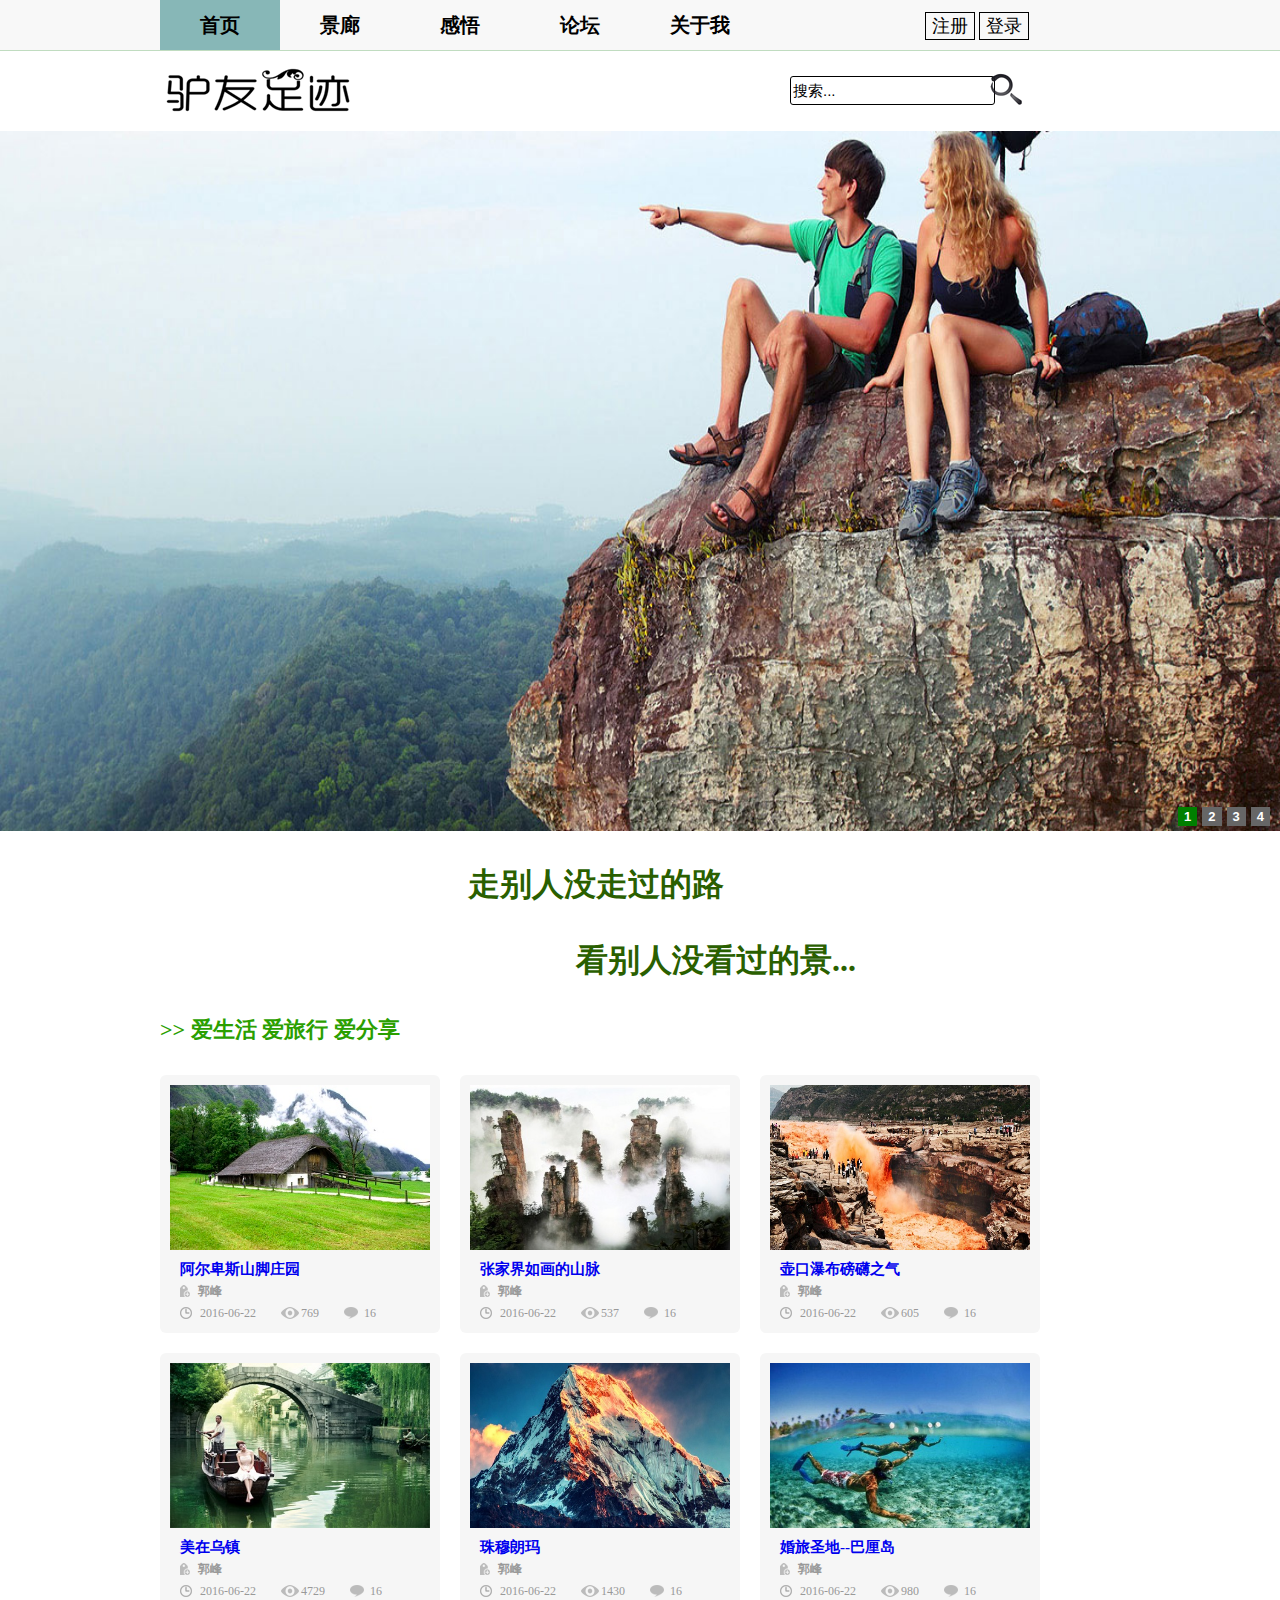
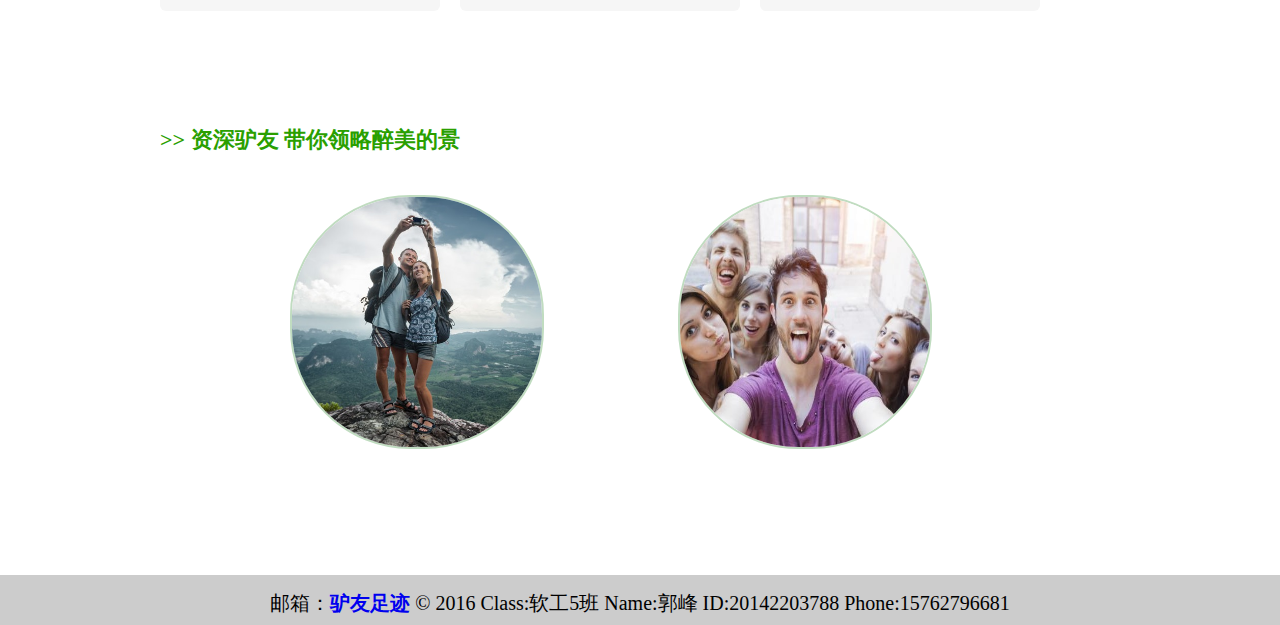
<file: 源码/index.html>
<!DOCTYPE html PUBLIC "-//W3C//DTD XHTML 1.0 Transitional//EN" "http://www.w3.org/TR/xhtml1/DTD/xhtml1-transitional.dtd">
<html xmlns="http://www.w3.org/1999/xhtml">
<head>
<meta http-equiv="Content-Type" content="text/html; charset=utf-8" />
<title>驴友足迹</title>
<link href="css/share.css" rel="stylesheet" type="text/css" />
<link href="css/indexsmallimg.css" rel="stylesheet" type="text/css" />
<script src="javascript/jquery-1.12.4.min.js" type="text/javascript"></script>
<script src="javascript/indexBigImg.js" type="text/javascript"></script>
<script type="text/javascript" src="javascript/jquery.movebg.js"></script>

<script type="text/javascript">
	/*-----------------图片悬浮提示----------------------------*/
	$(document).ready(function(){
		$('.listimg').hover(function(){
			$(".summary",this).stop().animate({top:'110px'},{queue:false,duration:180});
		},function(){
			$(".summary",this).stop().animate({top:'165px'},{queue:false,duration:180});
		});
	});
	
	/*-----------------导航栏移动快----------------------------*/
	$(function(){
		$(".nav").movebg({
			width:120/*滑块的大小*/,
			extra:40/*额外反弹的距离*/,
			speed:300/*滑块移动的速度*/,
			rebound_speed:400/*滑块反弹的速度*/
		});
	})
	
	/*-----------------读xml----------------------------*/
	var xmlDoc= new ActiveXObject("Microsoft.XMLDOM");  
	xmlDoc.async=true;
	xmlDoc.load("xml/information.xml");
	clients=xmlDoc.getElementsByTagName("客户");
	items=clients[0].childNodes;
	var a=items[4].nodeName+"\t";
	var b=clients[0].childNodes[4].childNodes[0].nodeValue;
	alert(a+b);
</script>

<style type="text/css">
	/*-------------bigimg-----------------------*/
	.d1{
		height:700px;
		overflow:hidden;
		position:relative;
		margin-right:auto;
		margin-left:auto;	
	}

	.bigimglist{
		display:none;	
	}
	.loading{
		text-align:center;
		font-size:20px;
		color:#009F00;
	}

	.b1,.b2{
		background-color:#666666;
		display:block;
		float:left;
		padding:2px 6px;
		margin-right:5px;
		color:#FFFFFF;
		cursor:pointer;
	}
	.b2{
		background-color:#007F00;
		
	}
	.d1{
		height:auto;
		overflow:hidden;
	}
	
	.button{
		position:absolute; 
		z-index:1000; 
		right:5px; 
		bottom:5px; 
		font-size:13px; 
		font-weight:bold;
		font-family:Arial, Helvetica, sans-serif;
	}
	
	/*-------------s-----------------------*/
	.s1{
		text-align:center;
		font-family:"楷体","楷体_GB2312";
		font-size:32px;
		color:#2A5F00;
		font-weight:bold;
	}
	.daohang{
		width:960px;
		margin-left:auto;
		margin-right:auto;
		font:"Times New Roman", Times, serif;
		font-weight:bold;
		font-size:22px;
		color:#2A9F00;
		margin-bottom:-30px;
	}
	
	/*-------------peopleul-----------------------*/
	.cimg{
		border:#C0DCC0 solid 2px;
		border-radius:120px;
		width:250px;
		height:250px;
	}
	.peopleli{
		padding-left:130px;
		display:inline;
	}
	.cimg:hover{
		border:#00BF00 4px outset;
	}

</style>
</head>

<body>
    <div class="list">
        <div class="listmenu"> 
         	<div class="nav">
                <ul>
                    <li class="nav-item cur"><a href="#">首页</a></li>
                    <li class="nav-item"><a href="Gallery.html">景廊</a></li>
                    <li class="nav-item"><a href="Testimonials.html">感悟</a></li>
                    <li class="nav-item"><a href="https://www.baidu.com/">论坛</a></li> 
                    <li class="nav-item"><a href="readme.html">关于我</a></li>
                </ul>
                <!--移动的滑动-->
                <div class="move-bg"></div>
                <!--移动的滑动 end-->
        	</div>
            
            <div class="listbtn">
  				<a href="reg.html"><input class="topbtn" type="button" value="注册" onclick="" /></a>
  				<input class="topbtn" type="button" value="登录" onclick="" />
            </div>
            
        </div>
    </div>
    
    
    <div class="title">
    	<img class="logoimg" src="images/logo.png"/>
        <input class="serchtxt" class="text" type="text" value="搜索..." />
        <img class="serchimg" src="images/e.png" />
    </div>
    
    
    <div class="bigimg">
  		 <div id="bg" >
    		<div class="loading">加载图片中，请稍后...<br /></div>
          	<ul class="bigimglist">
            <li><img src="images/b1.jpg" width="100%" height="700px"/></li>
            <li><img src="images/b2.jpg"  width="100%"height="700px"  /></li>
            <li><img src="images/b3.jpg" width="100%" height="700px"  /></li>
            <li><img src="images/b4.jpg"  width="100%"height="700px"  /></li>

           	</ul>
    	</div>
   	
    </div>
    
    
    <pre class="s1">走别人没走过的路           </pre>
    <pre class="s1">		   看别人没看过的景...</pre>
    
    
  
    <div class="daohang"> >> 爱生活 爱旅行 爱分享</div>
    
    <div class="smallimg">
        <ul class="smallul">
            <li class="listbox">
                <div class="listimg">
                    <a href="/"><img  src='images/1.jpg' c /></a>
                    <div class="summary">
                        <div class="summarytxt">
                            <p>拿破仑曾说：will never say ‘Impossible’</p>
                        </div>
                    </div>
                </div>
                
                <div class="listinfo">
                    <div class="listtitle"><a href="#">阿尔卑斯山脚庄园</a></div>
                    <div class="listtag">
                        <a href="#" rel="tag">郭峰</a>
                    </div>
                    <div class="listdate">2016-06-22</div>
                    <div class="listview">769</div>
                    <div class="listcomment">16</div>
                </div>    
            </li>
            
            <li class="listbox">
                <div class="listimg">
                    <a href="/"><img  src='images/2.jpg' c /></a>
                    <div class="summary">
                        <div class="summarytxt">
                            <p>魂牵梦绕这里的，不只有神仙。</p>
                        </div>
                    </div>
                </div>
                
                <div class="listinfo">
                    <div class="listtitle"><a href="#">张家界如画的山脉</a></div>
                    <div class="listtag">
                        <a href="#" rel="tag">郭峰</a>
                    </div>
                    <div class="listdate">2016-06-22</div>
                    <div class="listview">537</div>
                    <div class="listcomment">16</div>
                </div>    
            </li>
            
            <li class="listbox">
                <div class="listimg">
                    <a href="/"><img  src='images/3.jpg' c /></a>
                    <div class="summary">
                        <div class="summarytxt">
                            <p>震撼！母亲黄河的心脏</p>
                        </div>
                    </div>
                </div>
                
                <div class="listinfo">
                    <div class="listtitle"><a href="#">壶口瀑布磅礴之气</a></div>
                    <div class="listtag">
                        <a href="#" rel="tag">郭峰</a>
                    </div>
                    <div class="listdate">2016-06-22</div>
                    <div class="listview">605</div>
                    <div class="listcomment">16</div>
                </div>    
            </li>
  			
            <li class="listbox">
                <div class="listimg">
                    <a href="/"><img  src='images/4.jpg' c /></a>
                    <div class="summary">
                        <div class="summarytxt">
                            <p>晴乌镇不如雨乌镇，雨乌镇不如夜乌镇。</p>
                        </div>
                    </div>
                </div>
                
                <div class="listinfo">
                    <div class="listtitle"><a href="#">美在乌镇</a></div>
                    <div class="listtag">
                        <a href="#" rel="tag">郭峰</a>
                    </div>
                    <div class="listdate">2016-06-22</div>
                    <div class="listview">4729</div>
                    <div class="listcomment">16</div>
                </div>    
            </li>
            
            <li class="listbox">
                <div class="listimg">
                    <a href="/"><img  src='images/5.jpg' c /></a>
                    <div class="summary">
                        <div class="summarytxt">
                            <p>世界之巅 8844米</p>
                        </div>
                    </div>
                </div>
                
                <div class="listinfo">
                    <div class="listtitle"><a href="#">珠穆朗玛</a></div>
                    <div class="listtag">
                        <a href="#" rel="tag">郭峰</a>
                    </div>
                    <div class="listdate">2016-06-22</div>
                    <div class="listview">1430</div>
                    <div class="listcomment">16</div>
                </div>    
            </li>
            <li class="listbox">
                <div class="listimg">
                    <a href="/"><img  src='images/6.jpg' c /></a>
                    <div class="summary">
                        <div class="summarytxt">
                            <p>天海合一见证爱的永恒</p>
                        </div>
                    </div>
                </div>
                
                <div class="listinfo">
                    <div class="listtitle"><a href="#">婚旅圣地--巴厘岛</a></div>
                    <div class="listtag">
                        <a href="#" rel="tag">郭峰</a>
                    </div>
                    <div class="listdate">2016-06-22</div>
                    <div class="listview">980</div>
                    <div class="listcomment">16</div>
                </div>    
            </li>
        </ul>
    </div>
 
 
    <div class="daohang"> >> 资深驴友 带你领略醉美的景</div>
    <div class="aboutus">
   		<ul class="peopleul">
            <li class="peopleli"><a href="#"><img class="cimg" src="images/c1.jpg" ></a></li>
            <li class="peopleli"><a href="#"><img class="cimg" src="images/c2.jpg" ></a></li>
    	</ul>
    </div>
    
  
    
   <div class="bottom">
    	<div class="bottoms">邮箱：<a href="mailto:guofeng2017@163.com" >驴友足迹</a> © 2016 Class:软工5班 Name:郭峰 ID:20142203788 Phone:15762796681 </div>
    </div>
    
</body>
</html>
</file>
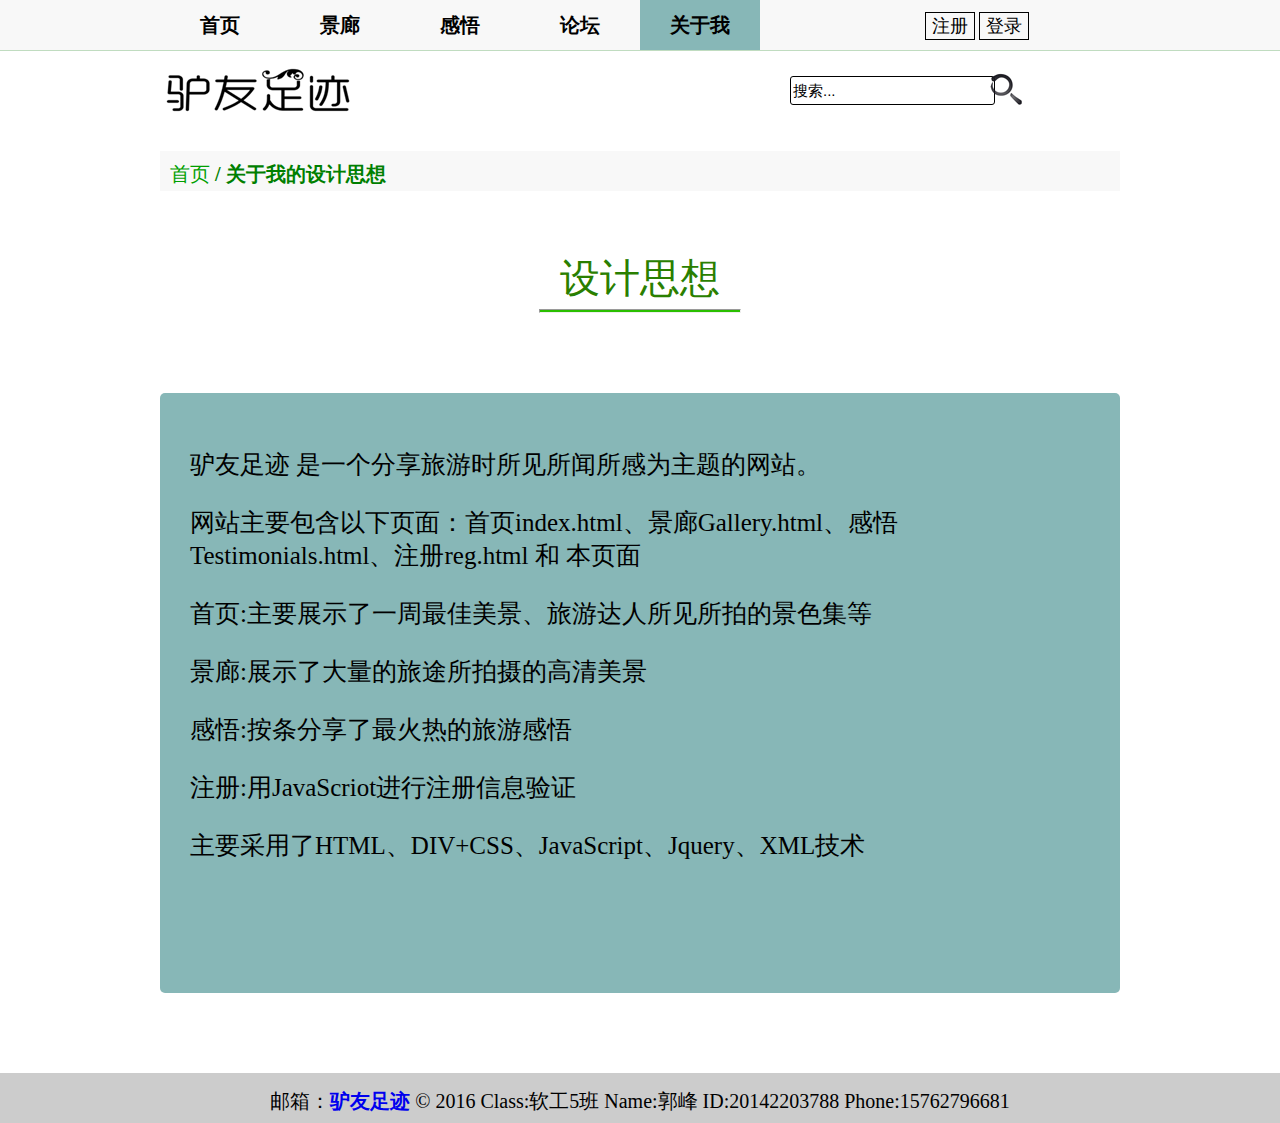
<file: 源码/readme.html>
<!DOCTYPE html PUBLIC "-//W3C//DTD XHTML 1.0 Transitional//EN" "http://www.w3.org/TR/xhtml1/DTD/xhtml1-transitional.dtd">
<html xmlns="http://www.w3.org/1999/xhtml">
<head>
<meta http-equiv="Content-Type" content="text/html; charset=utf-8" />
<title>关于我</title>
<link rel="stylesheet" type="text/css" href="css/share.css" />
<script type="text/javascript" src="javascript/jquery-1.12.4.min.js"></script>
<script type="text/javascript" src="javascript/jquery.movebg.js"></script>
<script type="text/javascript">
	$(function(){
		$(".nav").movebg({
			width:120/*滑块的大小*/,
			extra:40/*额外反弹的距离*/,
			speed:300/*滑块移动的速度*/,
			rebound_speed:400/*滑块反弹的速度*/
		});
	})

</script>

<style type="text/css">
	/*----------------readme---------------------*/
	.readme{
		height:600px;
		width:960px;
		margin-right:auto;
		margin-left:auto;
		margin-bottom:80px;
		margin-top:80px;
		background:url(images/tBG.jpg);
		border-radius:5px;

	}
	.readme div{
		padding:30px;
		font-size:25px;
		font:"Times New Roman", Times, serif;
	}

</style>
</head>

<body>
    <div class="list">
        <div class="listmenu"> 
         	<div class="nav">
                <ul>
                    <li class="nav-item"><a href="index.html">首页</a></li>
                    <li class="nav-item"><a href="Gallery.html">景廊</a></li>
                    <li class="nav-item"><a href="Testimonials.html">感悟</a></li>
                    <li class="nav-item"><a href="https://www.baidu.com/">论坛</a></li> 
                    <li class="nav-item  cur"><a href="#">关于我</a></li>
                </ul>
                <!--移动的滑动-->
                <div class="move-bg"></div>
                <!--移动的滑动 end-->
        	</div>
            
            <div class="listbtn">
  				<a href="reg.html"><input class="topbtn" type="button" value="注册" onclick="" /></a>
  				<input class="topbtn" type="button" value="登录" onclick="" />
            </div>
            
        </div>
    </div>
    
    
    <div class="title">
    	<img class="logoimg" src="images/logo.png"/>
        <input class="serchtxt" class="text" type="text" value="搜索..." />
        <img class="serchimg" src="images/e.png" />
    </div>
    
    
    <div class="back">
    	<div class="backs">
        	<a class="backa" href="index.html">首页</a> / 关于我的设计思想
        </div>
    </div>
    
    <div class="bar">设计思想</div>
 
    <hr class="barhr"/>
    
    
    
    
    <div class="readme">
    	<div>
            <p>驴友足迹 是一个分享旅游时所见所闻所感为主题的网站。</p>
            <p>网站主要包含以下页面：首页index.html、景廊Gallery.html、感悟Testimonials.html、注册reg.html 和 本页面 </p>
            <p>首页:主要展示了一周最佳美景、旅游达人所见所拍的景色集等</p>
            <p>景廊:展示了大量的旅途所拍摄的高清美景</p>
            <P>感悟:按条分享了最火热的旅游感悟</P>
            <P>注册:用JavaScriot进行注册信息验证</P>
            <p>主要采用了HTML、DIV+CSS、JavaScript、Jquery、XML技术</p>
        </div>
    </div>
    
  
    
  
    <div class="bottom">
    	<div class="bottoms">邮箱：<a href="mailto:guofeng2017@163.com" >驴友足迹</a> © 2016 Class:软工5班 Name:郭峰 ID:20142203788 Phone:15762796681 </div>
    </div>
    



</body>
</html>
</file>
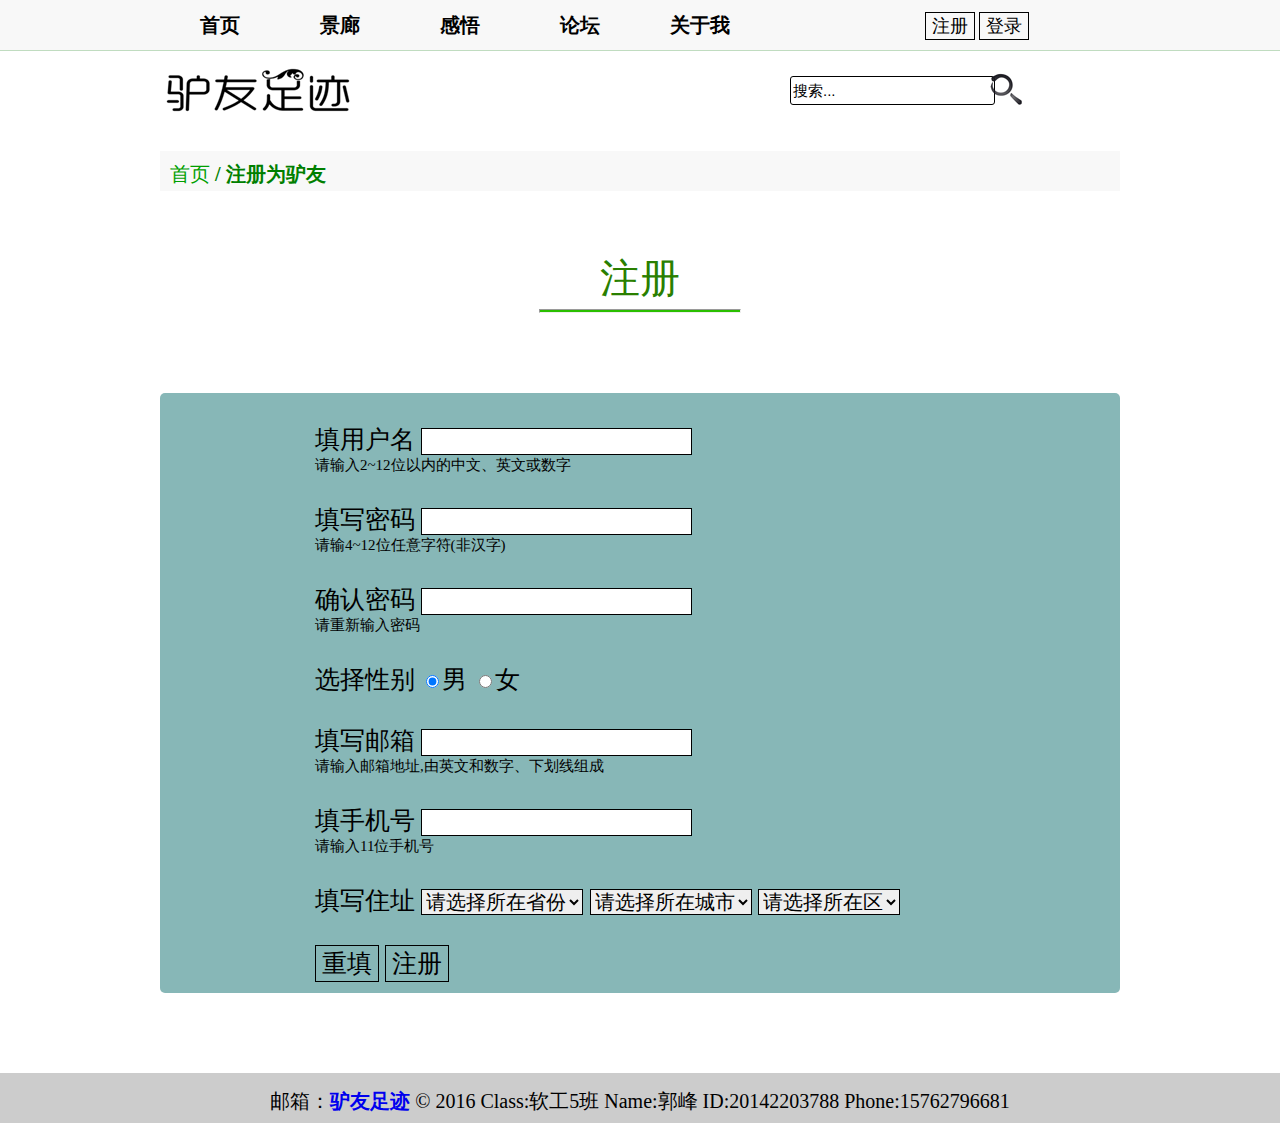
<file: 源码/reg.html>
<!DOCTYPE html PUBLIC "-//W3C//DTD XHTML 1.0 Transitional//EN" "http://www.w3.org/TR/xhtml1/DTD/xhtml1-transitional.dtd">
<html xmlns="http://www.w3.org/1999/xhtml">
<head>
<meta http-equiv="Content-Type" content="text/html; charset=utf-8" />
<title>注册驴友足迹账号</title>
<link rel="stylesheet" type="text/css" href="css/share.css" />
<script type="text/javascript" src="javascript/reg.js"></script>
<script type="text/javascript" src="javascript/jquery-1.12.4.min.js"></script>
<script type="text/javascript" src="javascript/jquery.movebg.js"></script>
<script type="text/javascript">
	$(function(){
		$(".nav").movebg({
			width:120/*滑块的大小*/,
			extra:40/*额外反弹的距离*/,
			speed:300/*滑块移动的速度*/,
			rebound_speed:400/*滑块反弹的速度*/
		});
	})

</script>
<style type="text/css">
	/*----------------reg---------------------*/
	.reg{
		height:600px;
		width:960px;
		margin-right:auto;
		margin-left:auto;
		margin-bottom:80px;
		margin-top:80px;
		background:url(images/tBG.jpg);
		border-radius:5px;

	}
	.reg2{
		width:650px;
		margin-right:auto;
		margin-left:auto;
		padding-top:30px;
		font-size:25px;
		font:"Times New Roman", Times, serif;
		
	}
	.tishi{
		font-size:15px;
		font:"Times New Roman", Times, serif;
	
	}
	input,select{
			font-size:20px;
			border:#000000 solid 1px;
	}
	.btn{
		background:none;
		font-size:25px;
	}
	.btn:hover{
		border:groove 1px #FF0000;
	}
	
</style>
</head>

<body>
    <div class="list">
        <div class="listmenu"> 
         	<div class="nav">
                <ul>
                    <li class="nav-item"><a href="index.html">首页</a></li>
                    <li class="nav-item"><a href="Gallery.html">景廊</a></li>
                    <li class="nav-item"><a href="Testimonials.html" >感悟</a></li>
                    <li class="nav-item"><a href="https://www.baidu.com/">论坛</a></li> 
                    <li class="nav-item"><a href="readme.html">关于我</a></li>
                </ul>
                <!--移动的滑动-->
                <div class="move-bg"></div>
                <!--移动的滑动 end-->
        	</div>
            
            <div class="listbtn">
  				<a href="reg.html"><input class="topbtn" type="button" value="注册" onclick="" /></a>
  				<input class="topbtn" type="button" value="登录" onclick="" />
            </div>
            
        </div>
    </div>
    
    
    <div class="title">
    	<img class="logoimg" src="images/logo.png"/>
        <input class="serchtxt" class="text" type="text" value="搜索..." />
        <img class="serchimg" src="images/e.png" />
    </div>
    
    
    <div class="back">
    	<div class="backs">
        	<a class="backa" href="index.html">首页</a> / 注册为驴友
        </div>
    </div>
    
    <div class="bar">注册</div>
    <hr class="barhr"/>
    
    
    
    
    <div class="reg">
 		<div class="reg2">
          <form class="from">
              填用户名 <input id="userName"   type="text" onchange="userNamef()" />
              <span id="GFuserName"></span>
              <div class="tishi">请输入2~12位以内的中文、英文或数字</div>
              <br />
              
              填写密码 <input id="pwd" type="password" onchange="pwdf()"/>
              <span id="GFpwd"></span>
              <div class="tishi">请输4~12位任意字符(非汉字)</div>
              <br />
              
              确认密码 <input id="cheakpwd" type="password" onchange="cheakpwdf()" />
              <span id="GFcheakpwd"></span>
              <div class="tishi">请重新输入密码</div>
              <br />
              
              选择性别 <input id="sex" name="sex"  value="男" type="radio" checked="checked"/>男
                      <input id="sex" name="sex"   value="女"  type="radio" />女
              <br /><br />
              
              填写邮箱 <input id="mail" type="email" onchange="mailf()"/>
              <span id="GFmail"></span>
              <div class="tishi">请输入邮箱地址,由英文和数字、下划线组成</div>
              <br />
              
              填手机号 <input id="tel" type="text" onchange="telf()"/>
              <span id="GFtel"></span>
              <div class="tishi">请输入11位手机号</div>
              <br />
              
              填写住址  
              <select id="sheng" onChange="getCity()">
                   <OPTION VALUE="0">请选择所在省份 </OPTION>
                   <OPTION VALUE="山东">山东省 </OPTION>
                   <OPTION VALUE="江苏">江苏省 </OPTION>
                   <OPTION VALUE="浙江">浙江省 </OPTION>
              </SELECT>
           
              <SELECT  id="shi" onChange="getqu()">
                  <OPTION VALUE="0">请选择所在城市 </OPTION>
              </SELECT>
              
              <select  id ="qu" >
                    <option value="0">请选择所在区</option>	 
              </select>
              <br /><br />
              
              
              <input class="btn" type="reset" value="重填" />
              <input class="btn" type="button"  value="注册" onclick="zhucef()" />
              <br /><br />
      
          </form>
          </div>
    </div>
    
  

    
    
  
     <div class="bottom">
    	<div class="bottoms">邮箱：<a href="mailto:guofeng2017@163.com" >驴友足迹</a> © 2016 Class:软工5班 Name:郭峰 ID:20142203788 Phone:15762796681 </div>
    </div>
    



</body>
</html>
</file>
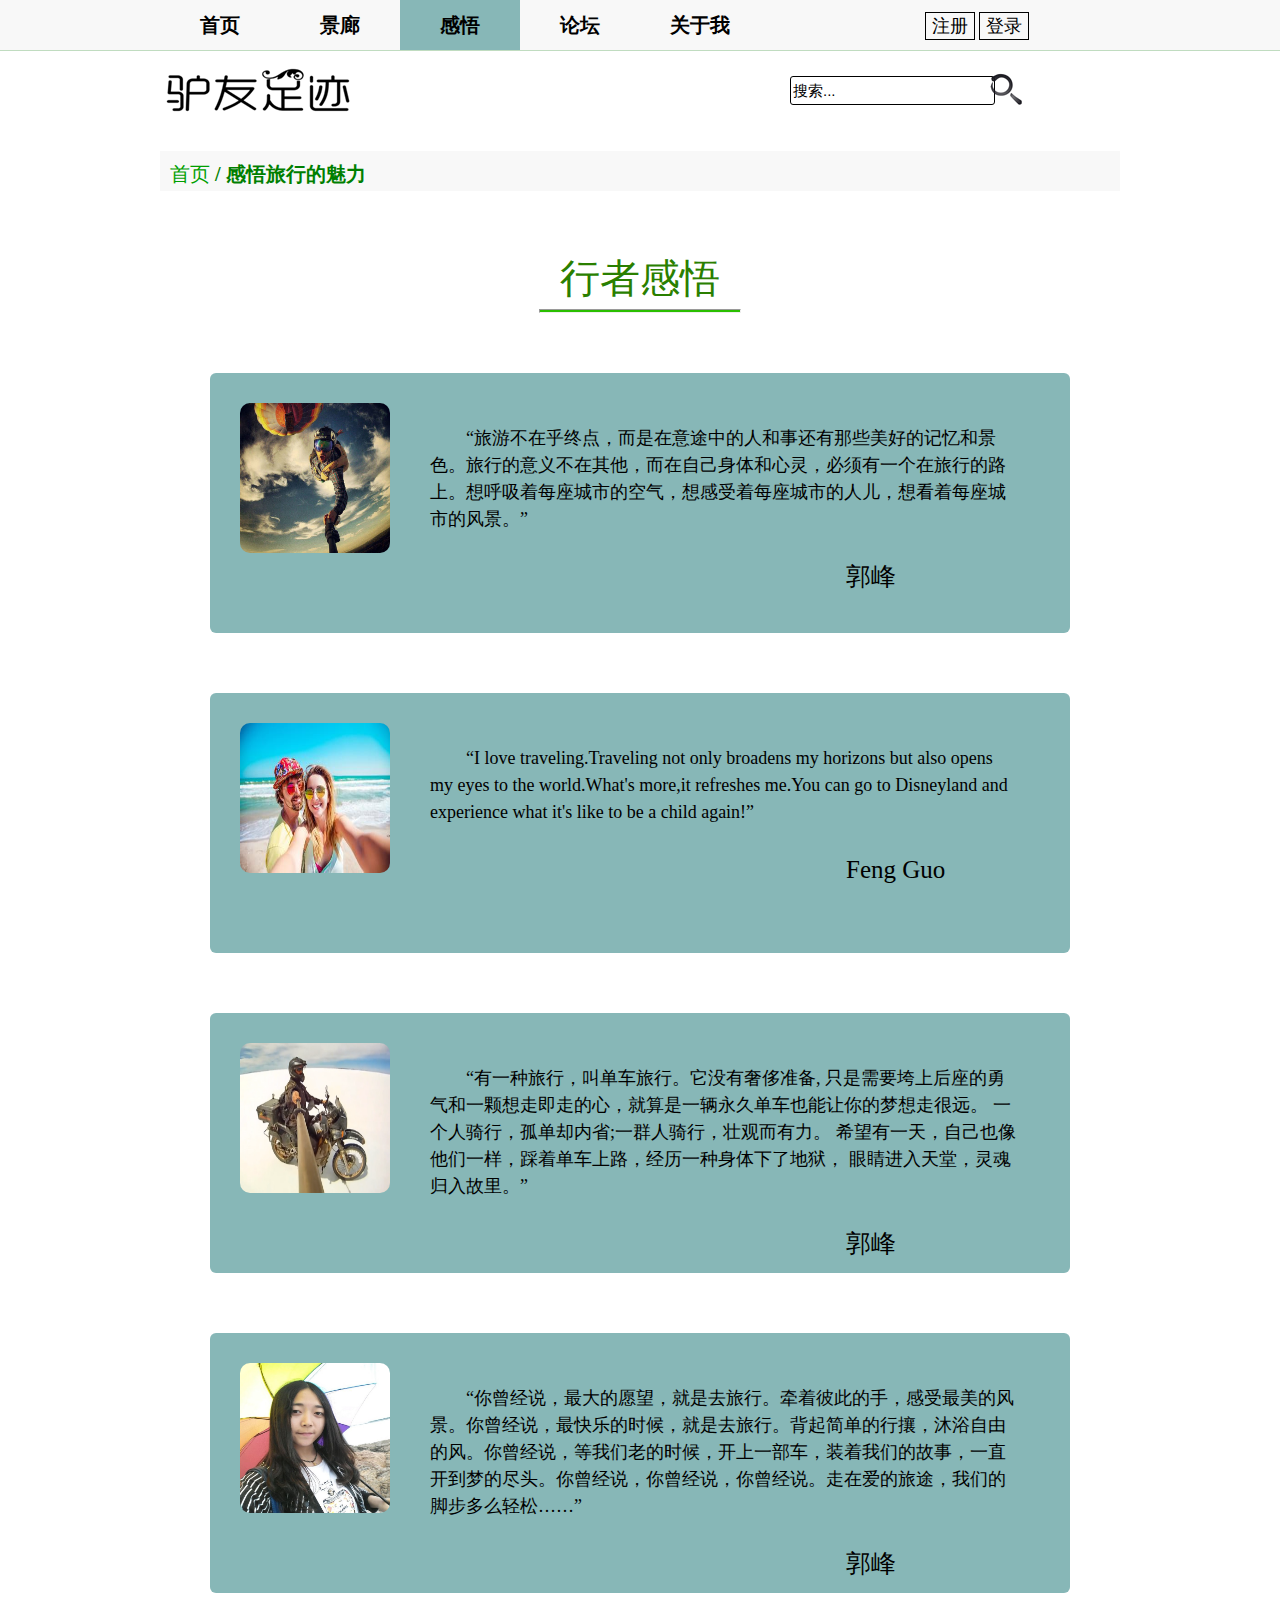
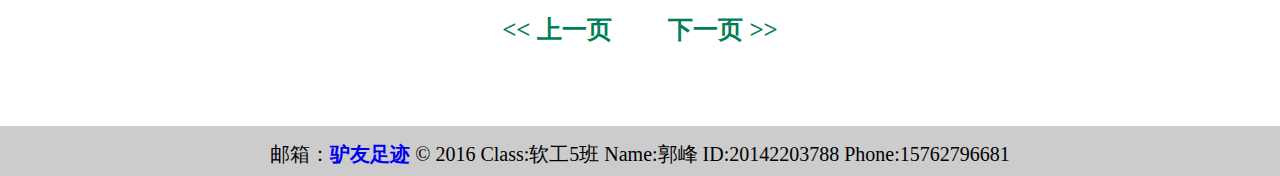
<file: 源码/Testimonials.html>
<!DOCTYPE html PUBLIC "-//W3C//DTD XHTML 1.0 Transitional//EN" "http://www.w3.org/TR/xhtml1/DTD/xhtml1-transitional.dtd">
<html xmlns="http://www.w3.org/1999/xhtml">
<head>
<meta http-equiv="Content-Type" content="text/html; charset=utf-8" />
<title>感悟</title>
<link rel="stylesheet" type="text/css" href="css/share.css" />
<script type="text/javascript" src="javascript/jquery-1.12.4.min.js"></script>
<script type="text/javascript" src="javascript/jquery.movebg.js"></script>
<script type="text/javascript">
	$(function(){
		$(".nav").movebg({
			width:120/*滑块的大小*/,
			extra:40/*额外反弹的距离*/,
			speed:300/*滑块移动的速度*/,
			rebound_speed:400/*滑块反弹的速度*/
		});
	})

</script>

<style type="text/css">
	/*----------------t div---------------------*/
	.tdiv{
		width:860px;
		margin-left:auto;
		margin-right:auto;
		margin-bottom:60px;
		
	}
	.tli{
		width:860px;
		background:url(images/tBG.jpg);
		height:260px;
		margin-top:60px;
		list-style:none;
		border-radius:6px;
	}
	
	
	.timg{
		padding:30px;
		width:150px;
		height:150px;
		-moz-border-radius: 40px; /* Firefox */
  		-webkit-border-radius: 40px; /* Safari 和 Chrome */
  		border-radius: 40px; /* Opera 10.5+, 以及使用了IE-CSS3的IE浏览器 */

	}

	
	.txtdiv{
		display:inline;
		position:relative;
		top:-180px;
	}
	.txtdiv p{
		margin-left:220px;
		margin-right:50px;
		line-height:150%;
		font:"Times New Roman", Times, serif;
		font-size:18px;
		text-indent:36px;
	}
	
	.txtdiv .author{	
		font-family:"楷体","楷体_GB2312";
		font-size:25px;
		margin-left:600px;
	
	}
	
	/*----------------t more---------------------*/
	.tmore{
		width:960px;
		margin-left:auto;
		margin-right:auto;
		margin-top:-40px;
		text-align:center;
		font-size:25px;
		font:"Times New Roman", Times, serif;
		
	}
	.a{
		color:#007F55;
				
	}
	.b{
		margin-left:50px;
		color:#007F55;
	}
	
	.a :hover{
		color:#F05;
	}
	.b :hover{
		color:#F05;
	}
	
	
</style>
</head>
<body>
   <div class="list">
        <div class="listmenu"> 
         	<div class="nav">
                <ul>
                    <li class="nav-item"><a href="index.html">首页</a></li>
                    <li class="nav-item"><a href="Gallery.html" >景廊</a></li>
                    <li class="nav-item cur"><a href="#">感悟</a></li>
                    <li class="nav-item"><a href="https://www.baidu.com/">论坛</a></li> 
                    <li class="nav-item"><a href="readme.html">关于我</a></li>
                </ul>
                <!--移动的滑动-->
                <div class="move-bg"></div>
                <!--移动的滑动 end-->
        	</div>
            
            <div class="listbtn">
  				<a href="reg.html"><input class="topbtn" type="button" value="注册" onclick="" /></a>
  				<input class="topbtn" type="button" value="登录" onclick="" />
            </div>
            
        </div>
    </div>
    
    
    <div class="title">
    	<img class="logoimg" src="images/logo.png"/>
        <input class="serchtxt" class="text" type="text" value="搜索..." />
        <img class="serchimg" src="images/e.png" />
    </div>
    
    
    <div class="back">
    	<div class="backs">
        	<a class="backa" href="index.html">首页</a> / 感悟旅行的魅力
        </div>
    </div>
    
    <div class="bar">行者感悟</div>
    <hr class="barhr"/>
    
    
    
    
   <div class="tdiv">
    	<ul class="tul">
            <li class="tli">
            	<img class="timg" src="images/t (2).jpg"/>
                <div  class="txtdiv" > 
                    <p>“旅游不在乎终点，而是在意途中的人和事还有那些美好的记忆和景色。旅行的意义不在其他，而在自己身体和心灵，必须有一个在旅行的路上。想呼吸着每座城市的空气，想感受着每座城市的人儿，想看着每座城市的风景。”
                	</p>
                    <p class="author">郭峰</p>
                </div>
            </li>
            
            <li class="tli">
            	<img  class="timg" src="images/t (4).jpg"/>
                <div  class="txtdiv" >
                    <p>“I love traveling.Traveling not only broadens my horizons but also opens my eyes to the world.What's more,it refreshes me.You can go to Disneyland and experience what it's like to be a child again!”
                	</p>
                    <p class="author">Feng Guo</p>
                </div>
            </li>
            
            <li class="tli">
            	<img class="timg" src="images/t (3).jpg"/>
                <div  class="txtdiv" >
                	<p>“有一种旅行，叫单车旅行。它没有奢侈准备,
                    只是需要垮上后座的勇气和一颗想走即走的心，就算是一辆永久单车也能让你的梦想走很远。
                    一个人骑行，孤单却内省;一群人骑行，壮观而有力。
                    希望有一天，自己也像他们一样，踩着单车上路，经历一种身体下了地狱，
                    眼睛进入天堂，灵魂归入故里。”
                	</p>
                    <p class="author">郭峰</p>
                </div>
            </li>
            
            <li class="tli">
            	<img class="timg"src="images/t (1).jpg"/>
                <div  class="txtdiv" >
                  	<p>“你曾经说，最大的愿望，就是去旅行。牵着彼此的手，感受最美的风景。你曾经说，最快乐的时候，就是去旅行。背起简单的行攘，沐浴自由的风。你曾经说，等我们老的时候，开上一部车，装着我们的故事，一直开到梦的尽头。你曾经说，你曾经说，你曾经说。走在爱的旅途，我们的脚步多么轻松……”
                	</p>
                    <p class="author">郭峰</p>
                    
                </div>
            </li>
    	</ul>
    </div>
    
    <div class="tmore">
        <a class="a" href="#"><span ><< 上一页</span></a>
        <a class="b" href="#"><span >下一页 >></span></a>
  
    </div>
    
   <div class="bottom">
    	<div class="bottoms">邮箱：<a href="mailto:guofeng2017@163.com" >驴友足迹</a> © 2016 Class:软工5班 Name:郭峰 ID:20142203788 Phone:15762796681 </div>
    </div>
    



</body>
</html>
</file>
<file: 源码/css/share.css>
@charset "utf-8";
/* CSS Document */
	div, ul{
		margin: 0;
		padding: 0;
	}
	:visited {
		outline-style: none;
	}
	body{
		margin-left:0px;
		margin-right:0px;
		margin-top:0px;
		margin-bottom:0px;

	}

	.list{
		margin-left:auto;
		margin-right:auto;
		height:50px;
		background-image:url(../images/bar.jpg);
		background-repeat:repeat-x;
		border-bottom:#C0DCC0 ridge 1px;
	}
	
	.title{
		width:960px;
		margin-left:auto;
		margin-right:auto;
		height:80px;
	}
	
	.samllimg{
		width:960px;
		margin-left:auto;
		margin-right:auto;
		height:600px;
	}
	
	.aboutus{
		width:960px;
		margin-left:auto;
		margin-right:auto;
		height:300px;
		margin-top:70px;
	}
	
	.bottom{
		margin-left:auto;
		margin-right:auto;
		height:50px;
		background:#CCC;
	}
	
	
	a{
		text-decoration:none;
	}
	
	/*-------------------listmenu-------------------*/
	.listmenu{
		margin-left:auto;
		margin-right:auto;
		width:960px;	
	}
	.nav{
		height:50px;
		background:url(../images/bar.jpg);
		float:left;
		width:765px;
		
		
	}
	
	a{
		font-weight:600;
	}
	.nav-item{
		position:relative;
		float:left;
		width:120px;
		line-height:50px;
		text-align:center;
		font-size:15px;
		z-index:1;
	}
	.nav-item a{
		display:inline;
		height:50px;
		color:#000;
		font-size:20px;
		font-family:"Times New Roman", Times, serif;
	}
	.nav-item a:hover{
		color:#FFF;
	}
	.move-bg{
		display:none;
		position:relative;
		left:0;
		top:0px;
		width:120px;
		height:50px;
		background:url(../images/tBG.jpg);
		z-index:0;
	}
	
	li{
		list-style:none;
	}
	
	
	.listbtn{
		padding-top:12px;
	
	}

	/*------------------title--------------------*/
	.logoimg{
		margin: 1em 0;
		display:inline;
	}
	
	.serchimg{
		position:absolute;
		margin-left:630px;
		margin-top:22px;

	}
	
	.serchtxt{
		position:absolute;
		margin-left:430px;
		margin-top:25px;
		
		vertical-align:middle;
		line-height:25px;
		
		font:"Times New Roman", Times, serif;
		font-size:15px;
		border:#000000 solid 1px;
		border-radius:3px;
	}
	.serchtxt:hover{
		border:#00DF00 solid 1px;
	}
	
	
	/*----------------btn-----------------------*/
	.bottoms{
		margin-top:80px;
		text-align:center;
		font:"Times New Roman", Times, serif;
		font-size:20px;
		padding-top:15px;
		width:960px;
		margin-left:auto;
		margin-right:auto;
	}
	
	
	.listbtn:hover{
		
	}
	button{
		background:none;
		font-size:30px;
		
	}
	
	.topbtn{
		background:none;
		font-size:18px;
		background-color: transparent;
		border:#000000 solid 1px;
	}
	.topbtn:hover{
		border:#00BF00 solid 1px;
	}
	
	/*----------------back---------------------*/
	.back{
		width:960px;
		height:40px;
		margin-left:auto;
		margin-right:auto;
		margin-top:20px;
		background:url(../images/bar.jpg);
		font:"Times New Roman", Times, serif;
		font-size:20px;
	
	}
	
	.backs{
		padding-top:10px;
		padding-left:10px;
		color:#007F00;
		font-weight:bold;
		
		
	}
	
	.backa{
		color:#009F00;
		font-weight:300;
	}
	
	.backa:hover{
		color:#F00;
	}
	
	
	/*----------------bar---------------------*/
	.bar{
		width:960px;
		height:80px;
		margin-left:auto;
		margin-right:auto;
		margin-top:60px;
		margin-bottom:-30px;
		text-align:center;
		font-family:"楷体","楷体_GB2312";
		color:#2A7F00;
		font-size:40px;
		
	}
	
	.barhr{
		width:200px;
		height:2px;
		background-color:#2ABF00;
		
	}
</file>
<file: 源码/css/indexsmallimg.css>
.smallimg{
		margin-right:auto;
		margin-left:auto;
		height:650px;
		width:960px;
		margin-top:60px;
		
}

ul,li{
	list-style:none;
}
dl,dt,dd,ul,li{
	margin:0;
	padding:0;
}

.common{
	margin:0 auto;
	width:900px;
	position:relative;
}

.listbox{
	float:left;
	margin-bottom:20px;
	margin-right:20px;
	display:inline;
	padding:10px 10px 8px 10px ;
	background:#f6f6f6;
	width:260px;
	height:240px;
	position:relative;
	border-radius:6px;
	
}

.listimg{
	float:left;
	width:260px;
	height:165px;
	position:relative;
	overflow:hidden;
}

.listimg img{
	background:#333;
	width:260px;
	height:165px;
	top:0;
	left:0;
	position:absolute;
}
.summary{
	width:260px;
	height:165px;
	top:165px;
	left:0;
	position:absolute;
	background:#000;
	opacity:0.6;
}
.summarytxt{
	margin:5px 10px;
	width:250px;
	height:auto;
	line-height:22px;
	font-size:12px;
	color:#cfcfcf;
}
.listinfo{
	margin-bottom:3px;
	padding-left:10px;
	width:250px;
	line-height:22px;
	font-size:12px;
}
.listinfo a{
	font-size:12px;
}
.listtitle{
	float:left;
	margin-top:8px;
	width:250px;
	font-size:14px;
}
.listtitle a{
	font-size:15px;
}
.listtitle a:hover{
	color:#F00;
}
.listtag{
	float:left;
	padding-left:18px;
	background:url(../images/taglist.gif) 0 5px no-repeat;
	width:250px;
	color:#999;
}
.listtag a{
	color:#999;
}
.listtag a:hover{
	color:#2ad2bb;
}

.listdate{
	float:left;
	margin-right:25px;
	padding-left:20px;
	background:url(../images/time.gif) 0 5px no-repeat;
	color:#999;
}
.listview{
	float:left;
	margin-right:25px;
	padding-left:20px;
	
	background:url(../images/view.gif) 0 5px no-repeat;
	color:#999;
}
.listcomment{
	float:left;
	margin-right:25px;
	padding-left:20px;
	background:url(../images/comment.gif) 0 5px no-repeat;
	color:#999;
}
</file>
